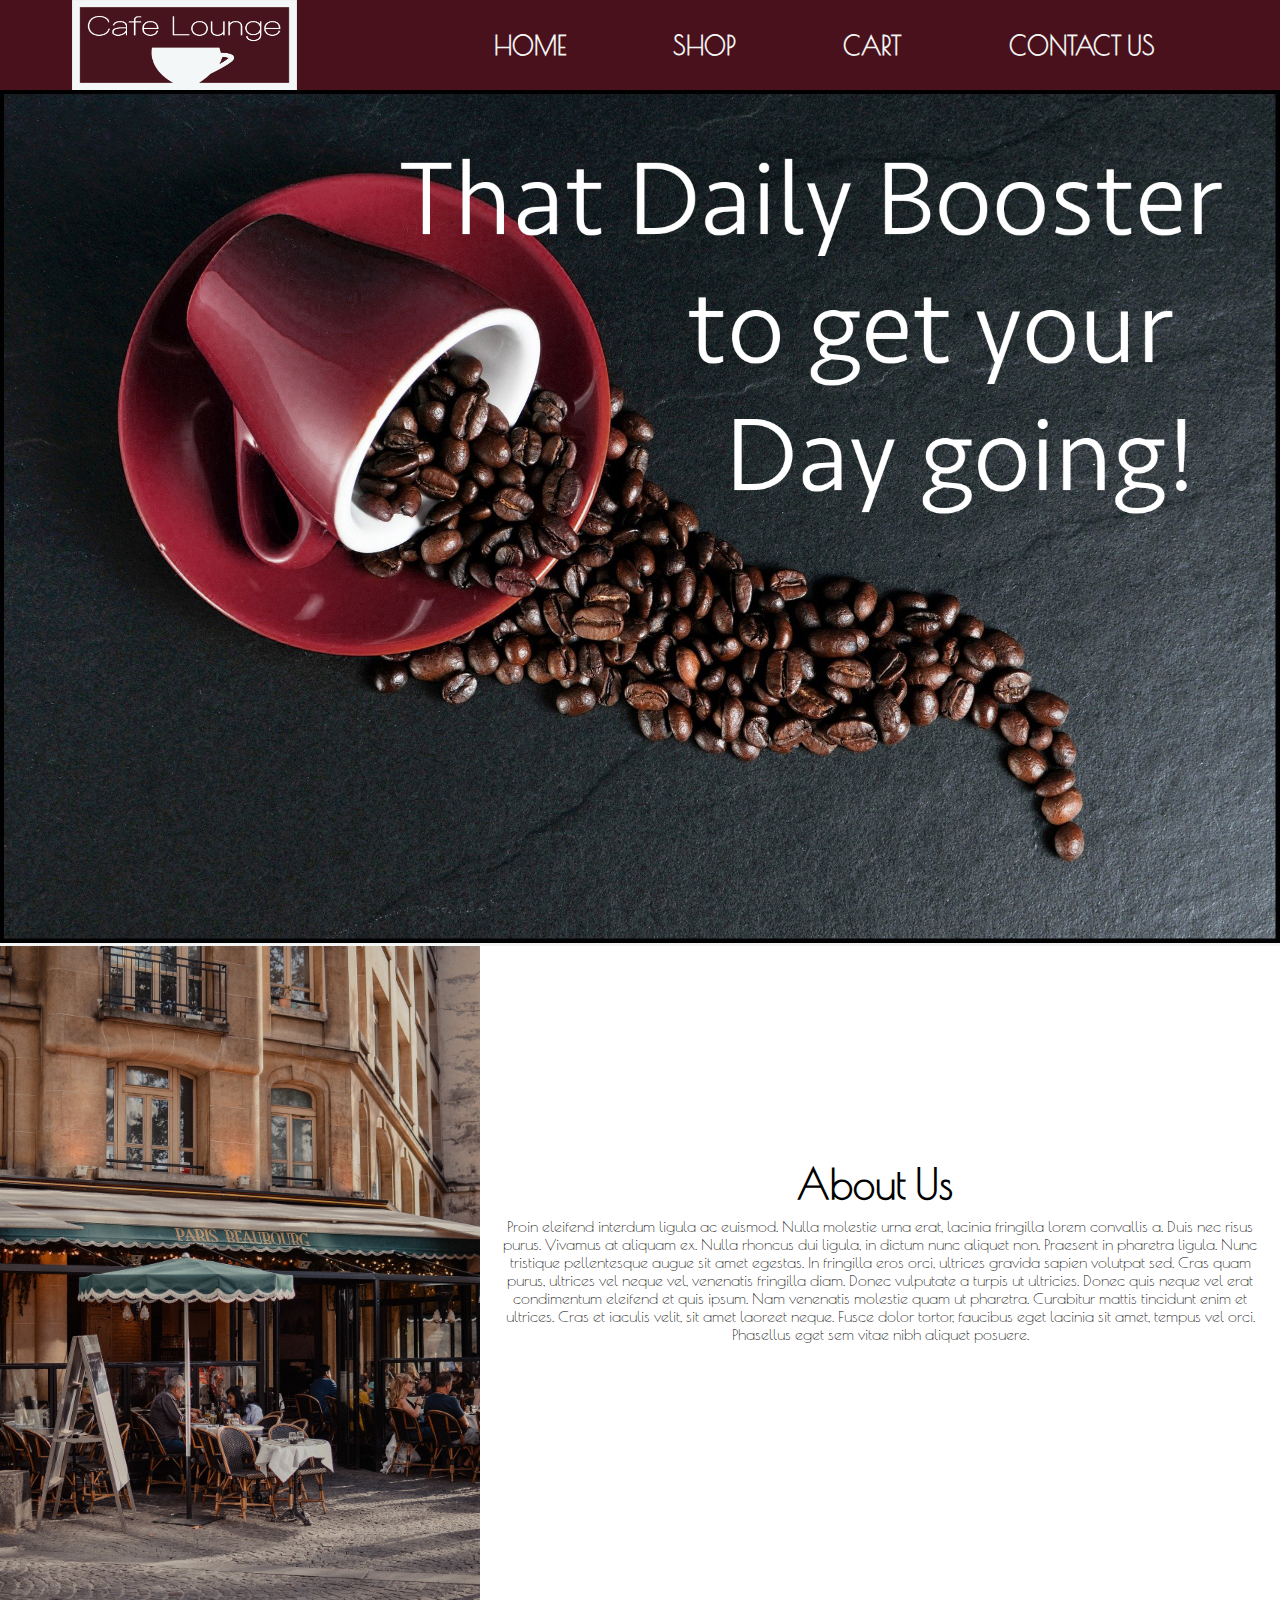
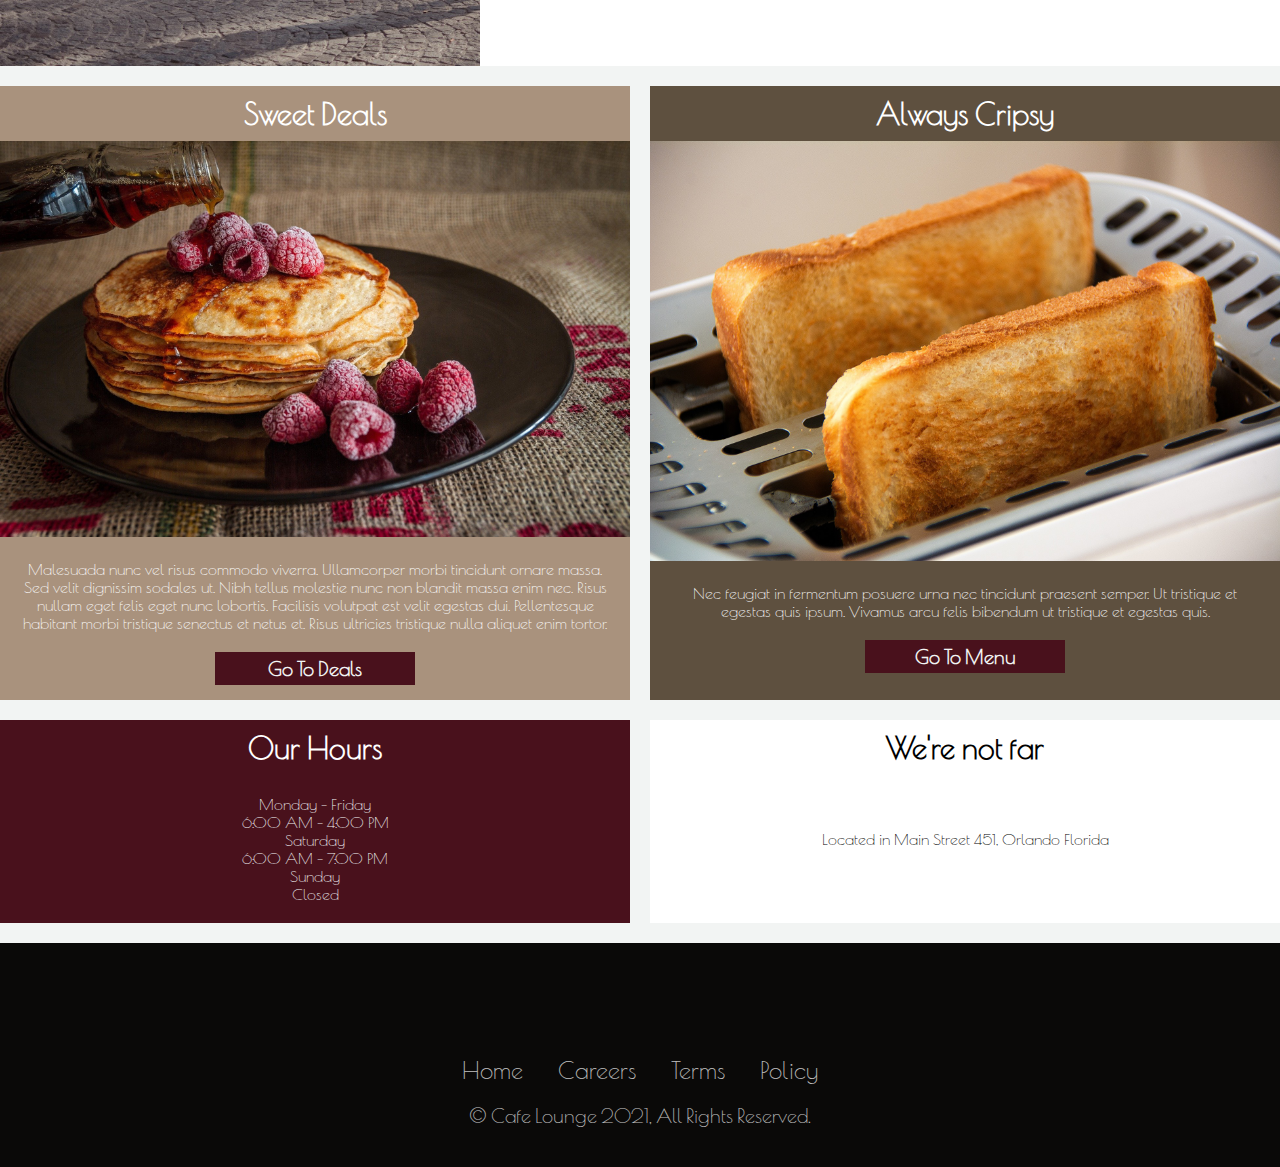
<file: index.html>
<!doctype html>
<html>
<head>
<meta charset="UTF-8">
	<meta name="viewport" content="width=device-width, initial-scale=1.0">
<title>Coffee Lounge</title>
	<link rel="stylesheet" href="stylesheet.css">
	<!-- Google Font below -->
	<link rel="preconnect" href="https://fonts.googleapis.com"> 
<link rel="preconnect" href="https://fonts.gstatic.com" crossorigin> 
<link href="https://fonts.googleapis.com/css2?family=Poiret+One&display=swap" rel="stylesheet">
	<!-- Google Fonts code above -->
	<!-- Font Awesome Code Below -->
	<link rel="stylesheet" href="https://use.fontawesome.com/releases/v5.15.4/css/all.css" integrity="sha384-DyZ88mC6Up2uqS4h/KRgHuoeGwBcD4Ng9SiP4dIRy0EXTlnuz47vAwmeGwVChigm" crossorigin="anonymous">
</head>

<body>
	<!-- Navigation -->
<nav>
		<div class="logo">
	    <img src="images/CafeLoungeLogo.png"  alt="Coffee Lounge Logo" class="logo"/> 
		</div>
		<ul class="nav-links">
			<li><a href="index.html">Home</a></li>
			<li><a href="shop.html">Shop</a></li>
			<li class="cart"><a href="cart.html">Cart <i class="fas fa-shopping-cart"></i><span></span></a></li>
			<li><a href="contact.html">Contact Us</a></li>
		</ul>
		<div class="togglebutton">
			<div class="line1"></div>
			<div class="line2"></div>
			<div class="line3"></div>
		</div>
	</nav>
	
	<!-- Image of Coffee Beans -->
	<div class="coffeebeans">
		<img src="images/coffeebeans.jpg" width="1920" height="1279" alt="Image of coffee" class="image1"/>
	</div> 
	
	<!-- Main Content Area -->
	
	<div class="container">
	<main class="main">
		<div>
		<img src="images/restaurant.jpg" class="restaurantimg" alt=""/>
		</div>
		<div class="restaurantContent">
			<h2 class="centerh2">About Us</h2>
				<p>Proin eleifend interdum ligula ac euismod. Nulla molestie urna erat, lacinia fringilla lorem convallis a. Duis nec risus purus. Vivamus at aliquam ex. Nulla rhoncus dui ligula, in dictum nunc aliquet non. Praesent in pharetra ligula. Nunc tristique pellentesque augue sit amet egestas. In fringilla eros orci, ultrices gravida sapien volutpat sed. Cras quam purus, ultrices vel neque vel, venenatis fringilla diam. Donec vulputate a turpis ut ultricies. Donec quis neque vel erat condimentum eleifend et quis ipsum. Nam venenatis molestie quam ut pharetra. Curabitur mattis tincidunt enim et ultrices. Cras et iaculis velit, sit amet laoreet neque. Fusce dolor tortor, faucibus eget lacinia sit amet, tempus vel orci. Phasellus eget sem vitae nibh aliquet posuere.</p></div>
		</main>
	<div class="content1">
	  	<h3 class="centerh3">Sweet Deals</h3>
			<img src="images/pancakes.jpg" class="pancakesimg" alt="pancakes"/> 
		<p class="contentP">Malesuada nunc vel risus commodo viverra. Ullamcorper morbi tincidunt ornare massa. Sed velit dignissim sodales ut. Nibh tellus molestie nunc non blandit massa enim nec. Risus nullam eget felis eget nunc lobortis. Facilisis volutpat est velit egestas dui. Pellentesque habitant morbi tristique senectus et netus et. Risus ultricies tristique nulla aliquet enim tortor. </p>
		<button class="contentbutton" type="button" style="vertical-align: middle"><span>Go To Deals</span></button>
		</div>
	<div class="content2">
		<h3 class="centerh3">Always Cripsy</h3>
		<img src="images/bread.jpg" class="breadimg" alt="toasted bread"/>
		<p class="contentP">Nec feugiat in fermentum posuere urna nec tincidunt praesent semper. Ut tristique et egestas quis ipsum. Vivamus arcu felis bibendum ut tristique et egestas quis.</p>
		<button class="contentbutton" type="button" style="vertical-align: middle"><span>Go To Menu</span></button>
		</div>
	<div class="content3">
			<h3 class="centerh3">Our Hours <i class="far fa-clock"></i></h3>
				<ul class="storehours">
					<li>Monday - Friday</li>
					<li>6:00 AM - 4:00 PM</li>
					<li>Saturday</li>
					<li>6:00 AM - 7:00 PM</li>
					<li>Sunday</li>
					<li>Closed</li>
				</ul>
		</div>
	<div class="content4">
			<h3 class="centerh3">We're not far <i class="fas fa-location-arrow"></i></h3>
		<p>Located in Main Street 451, Orlando Florida</p>
		</div>
		
		<!-- Footer Area -->
	<footer>
		<div class="social">
			<a href="https://www.facebook.com/" target="_blank"><i class="fab fa-facebook-square"></i></a>
			<a href="https://www.instagram.com/?hl=en" target="_blank"><i class="fab fa-instagram-square"></i></a>
			<a href="https://www.youtube.com/" target="_blank"><i class="fab fa-youtube"></i></a>
			<a href="https://twitter.com/?lang=en" target="_blank"><i class="fab fa-twitter-square"></i></a>
		</div>
		<ul class="list">
			<li><a href="#">Home</a></li>
			<li><a href="#">Careers</a></li>
			<li><a href="#">Terms</a></li>
			<li><a href="#">Policy</a></li>
		</ul>
		<p class="copyright">&copy Cafe Lounge 2021, All Rights Reserved.</p>
	</footer>
	</div>
	
	
<!-- Script Link Below -->
	<script src="script.js"></script>
	<script src="shop.js"></script>
	
</body>
</html>
</file>
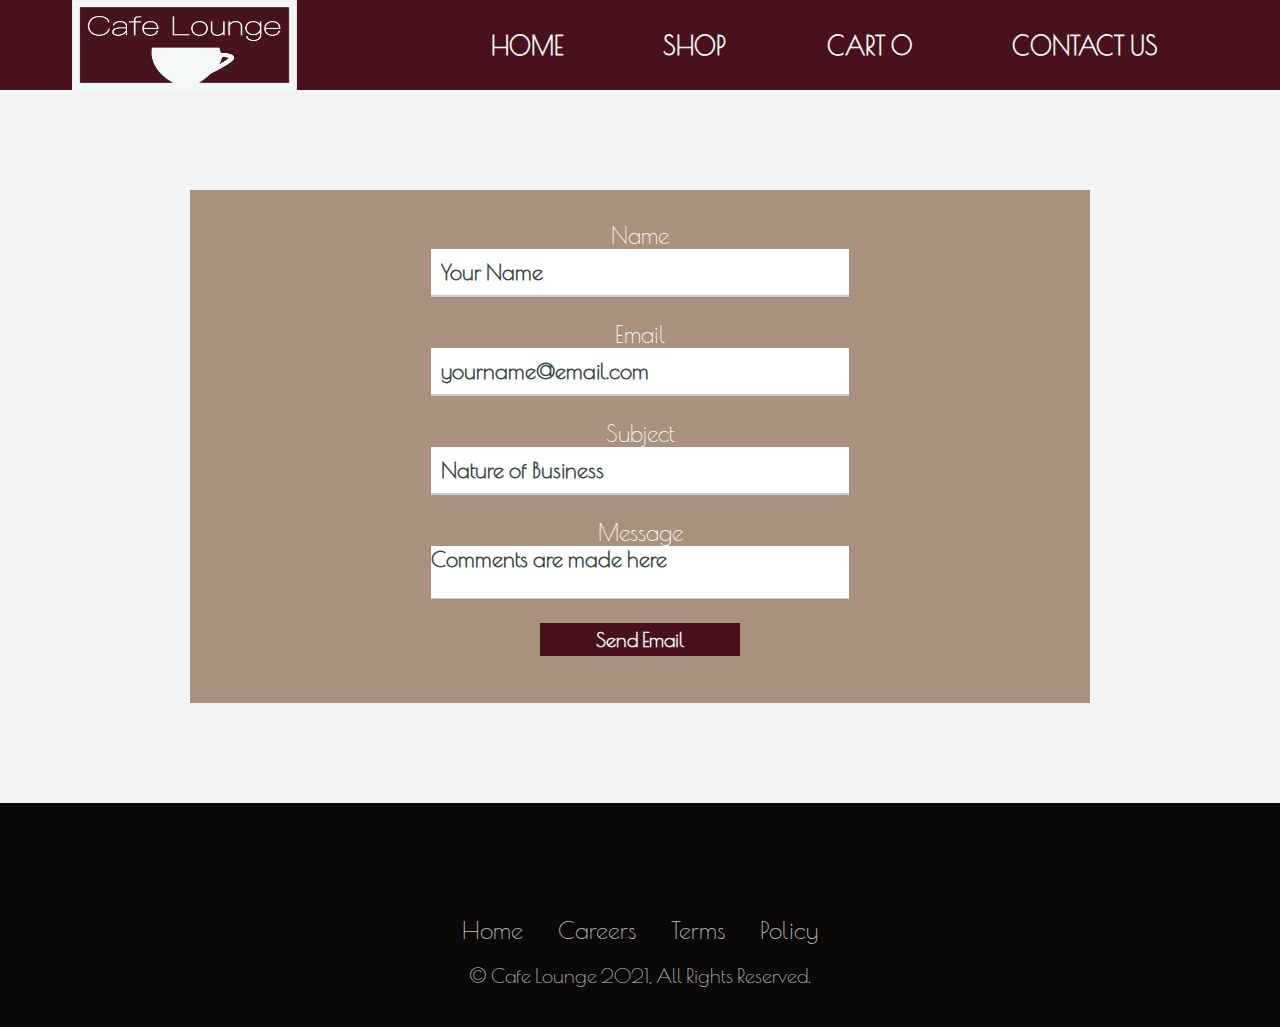
<file: contact.html>
<!--


-->


<html>
<head>
<meta charset="UTF-8">
	<meta name="viewport" content="width=device-width, initial-scale=1.0">
<title>Untitled Document</title>
<link href="stylesheet.css" rel="stylesheet" type="text/css">
	<!-- Google Font below -->
	<link rel="preconnect" href="https://fonts.googleapis.com"> 
<link rel="preconnect" href="https://fonts.gstatic.com" crossorigin> 
<link href="https://fonts.googleapis.com/css2?family=Poiret+One&display=swap" rel="stylesheet">
	<!-- Google Fonts code above -->
	<!-- Font Awesome Code Below -->
	<link rel="stylesheet" href="https://use.fontawesome.com/releases/v5.15.4/css/all.css" integrity="sha384-DyZ88mC6Up2uqS4h/KRgHuoeGwBcD4Ng9SiP4dIRy0EXTlnuz47vAwmeGwVChigm" crossorigin="anonymous">
</head>

<body>
	
		<!-- Navigation -->
<nav>
		<div class="logo">
	    <img src="images/CafeLoungeLogo.png"  alt="Coffee Lounge Logo" class="logo"/> 
		</div>
		<ul class="nav-links">
			<li><a href="index.html">Home</a></li>
			<li><a href="shop.html">Shop</a></li>
			<li class="cart"><a href="cart.html">Cart <i class="fas fa-shopping-cart"></i><span> 0</span></a></li>
			<li><a href="contact.html">Contact Us</a></li>
		</ul>
		<div class="togglebutton">
			<div class="line1"></div>
			<div class="line2"></div>
			<div class="line3"></div>
		</div>
	</nav>
	
	<!-- Main Content Area -->
	
	<div class="containerform">
		<form action="contact.php" method="POST" class="form">
			<div class="form-group">
			<label for="name" class="form-label">Name</label>
			<input type="text" class="form-control" id="name" name="name" placeholder="Your Name" tabindex="1" required>
			</div>
			<div class="form-group">
				<label for="email" class="form-label">Email</label>
			<input type="email" class="form-control" id="email" name="email" placeholder="yourname@email.com" tabindex="2" required>
			</div>
			<div class="form-group"
				 ><label for="subject" class="form-label">Subject</label>
			<input type="text" class="form-control" id="subject" name="subject" placeholder="Nature of Business" tabindex="3" required>
			</div>
			<div class="form-group">
				<label for="message" class="form-label">Message</label>
				<textarea row="5" cols="50" id="message" name="message" placeholder="Comments are made here" tabindex="4" class="form-control"></textarea>
			</div>
			<div>
				<button class="contentbutton" type="button" style="vertical-align: middle"><span>Send Email</span></button>
			</div>
		</form>
	</div>
	
	
	
	
			<!-- Footer Area -->
	<footer>
		<div class="social">
			<a href="https://www.facebook.com/" target="_blank"><i class="fab fa-facebook-square"></i></a>
			<a href="https://www.instagram.com/?hl=en" target="_blank"><i class="fab fa-instagram-square"></i></a>
			<a href="https://www.youtube.com/" target="_blank"><i class="fab fa-youtube"></i></a>
			<a href="https://twitter.com/?lang=en" target="_blank"><i class="fab fa-twitter-square"></i></a>
		</div>
		<ul class="list">
			<li><a href="#">Home</a></li>
			<li><a href="#">Careers</a></li>
			<li><a href="#">Terms</a></li>
			<li><a href="#">Policy</a></li>
		</ul>
		<p class="copyright">&copy Cafe Lounge 2021, All Rights Reserved.</p>
	</footer>
	
	
<!-- Script Link Below -->
	<script src="script.js"></script>
	<script src="shop.js"></script>
	
</body>
</html>
</file>
<file: stylesheet.css>
@charset "UTF-8";
/* CSS Document */
* {
	margin: 0px;
	padding: 0px;
	box-sizing: border-box;
	font-family: 'Poiret One', cursive;
}

body {
	margin: auto;
	max-width: 1920px;
	background-color: #f2f4f3;
	position: relative;
	z-index: -2;
}

/* Coffee Lounge Logo */
.logo {
	width: 225px;
	height: 10vh;
}

/* Nav CSS */
nav {
	display: flex;
	justify-content: space-around;
	align-items: center;
	min-height: 8vh;
	background-color: #49111C;
	position: static;
	z-index: 100;
}
.nav-links {
	display: flex;
	justify-content: space-around;
	width: 50%;
}
.nav-links li {
	list-style: none;
}
.nav-links a {
	color:#f2f4f3;
	font-size: 25px;
	text-decoration: none;
	text-transform: uppercase;
	font-weight: bold;
}

.togglebutton div {
	width: 25px;
	height: 5px;
	background-color: #f2f4f3;
	border-radius: 0.5em;
	margin: 5px;
	transition: all 0.3s ease;
}
.togglebutton {
	display: none;
	cursor: pointer;
}

/* Tablet Mode */ 
@media screen and (max-width: 1300px){
	.nav-links {
		width: 60%;
	}
}

/* Mobile Mode */
@media screen and (max-width: 840px) {
	body {
		overflow-x: hidden;
	}
	.nav-links {
		position: absolute;
		right: 0px;
		height: 92vh;
		top: 10vh;
		background-color: #49111C;
		display: flex;
		flex-direction: column;
		align-items: center;
		width: 60%;
		transform: translateX(100%);
		transition: transform 0.5s ease-in;
	}
	.nav-links li {
		opacity: 0;
	}
	.togglebutton {
		display: block;
	}
}

/* Nav CSS Below */
.nav-active {
	transform: translateX(0%);
}
@keyframes navLinkFade {
	from{
		opacity: 0;
		transform: translateX(50px);
	}
	to{
		opacity: 1;
		transform: translateX(0px);
	}
}

.toggle .line1 {
	transform: rotate(-45deg) translate(-5px, 8px);
}
.toggle .line2 {
	opacity: 0;
}
.toggle .line3 {
	transform: rotate(45deg) translate(-5px, -10px);
}

/* Home Page */

.coffeebeans {
	display: block;
	margin-left: auto;
	margin-right: auto;
	width: 100%;
}
.image1 {
	width: 100%;
	height: auto;
}

/* Home Page Grid Layout */

.container {
	display: grid;
	height: 100vh;
	grid-template-columns: 1fr 1fr 1fr 1fr;
	grid-template-rows: 2fr 1fr 1fr 0.5fr;
	grid-gap: 20px;
	grid-template-areas:
		"main main main main"
		"content1 content1 content2 content2"
		"content3 content3 content4 content4"
		"footer footer footer footer";
}

.main {
	background-color: white;
	grid-area: main;
}
.content1 {
	background-color: #a9927d;
	grid-area: content1;
	text-align: center;
}
.content2 {
	background-color: #5e503f;
	grid-area: content2;
	text-align: center;
}
.content3 {
	background-color: #49111c;
	grid-area: content3;
	text-align: center;
}
.content4 {
	background-color: white;
	color: black;
	grid-area: content4;
	text-align: center;
}
footer {
	background-color: #0a0908;
	color: white;
	grid-area: footer;
	text-align: center;
}

.restaurantimg {
	width: 480px;
	height: auto;
	float: left;
	margin-right: 15px;
}

.restaurantContent {
	text-align: center;
	padding: 190px 0px 150px 10px;
	margin: 15px;
}

.centerh2 {
	text-align: center;
	margin: 10px;
	font-size: 40px;
	font-weight: bold;
}
.centerh3 {
	margin: 10px;
	font-size: 30px;
	font-weight: bold;
	color: white;
}
.pancakesimg {
	width: 100%;
	height: auto;
}
.contentP {
	color: white;
	padding: 20px;
}

/* Button CSS */
.contentbutton {
	display: inline-block;
	font-size: 20px;
	font-weight: bold;
	padding: 5px;
	margin-bottom: 15px;
	background-color: #49111C;
	color: #f2f4f3;
	border: none;
	text-align: center;
	transition: all 0.5s;
	cursor: pointer;
	width: 200px;
}
.contentbutton span {
	cursor: pointer;
	display: inline-block;
	position: relative;
	transition: 0.5s;
}
.contentbutton span:after {
	content: '\00bb';
	position: absolute;
	opacity: 0;
	top: 0;
	right: -20px;
	transition: 0.5s;
}
.contentbutton:hover span {
	padding-right: 25px;
}
.contentbutton:hover span:after {
	opacity: 1;
	right: 0;
}

/* Homepage Content */
.breadimg {
	width: 100%;
	height: auto;
}
.storehours {
	color: #f2f4f3;
	padding: 20px;
}
.storehours li {
	list-style: none;
}
.content4 h3 {
	color: black;
}
.content4 p {
	padding-top: 55px;
}


/* Footer CSS */

footer {
	padding: 40px 0;
	position: relative;
	z-index: -1;
}
footer .social {
	padding-bottom: 25px;
}
footer .social a {
	font-size: 30px;
	color: white;
	width: 40px;
	height: 40px;
	line-height: 38px;
	display: inline-block;
	text-align: center;
	margin: 0 8px;
	opacity: 0.75;
}
footer .social a:hover {
	opacity: 1;
}
footer ul {
	margin-top: 0;
	padding: 0;
	list-style: none;
	font-size: 24px;
	line-height: 1.6;
	margin-bottom: 0;
}
footer ul li a {
	color: white;
	text-decoration: none;
	opacity: 0.75;
}
footer ul li {
	display: inline-block;
	padding: 0 15px;
}
footer ul li a:hover {
	opacity: 1;
}
footer .copyright {
	margin-top: 15px;
	text-align: center;
	font-size: 20px;
	opacity: 0.75;
}





/* Shop Page */

.menu {
	padding: 0 0 30px 0;
	display: grid;
	grid-template-columns: repeat(auto-fit, minmax(350px, 1fr));
	grid-gap: 20px 40px;
}
.menuheading {
	background-color: #a9927d;
	color: white;
	margin-bottom: 30px;
	padding: 30px 0;
	grid-column: 1/-1;
	text-align: center;
}
.menuheading h1 {
	font-weight: 400;
	font-size: 40px;
	letter-spacing: 7px;
	margin-bottom: 10px;
}
.menuheading h3 {
	font-weight: 600;
	font-size: 33px;
	letter-spacing: 3px;
}

.food-items {
	display: grid;
	position: relative;
	grid-template-rows: auto 1fr;
	border-radius: 15px;
	box-shadow: 0 0 15px rgba(0, 0, 0, 0.1);
}
.food-items img {
	position: relative;
	width: 100%;
	border-radius: 15px 15px 0 0;
}


.details {
	padding: 20px 10px;
	display: grid;
	grid-template-rows: auto 1fr 50px;
	grid-row-gap: 15px;
}
.details-sub {
	display: grid;
	grid-template-columns: auto auto;
}
.details-sub h5 {
	font-weight: 600;
	font-size: 18px;
}
.price {
	text-align: left;
}
.details p {
	color: #6f6f6f;
	font-size: 15px;
	line-height: 28px;
	font-weight: 400;
	align-self: stretch;
}
.noverlapping {
	position: static;
	z-index: -30;
}
.shoppingcart {
	display: none;
}
.mobilecartbutton {
	display: none;
}





/* CART PAGE CSS */

.products-container {
	max-width: 650px;
	justify-content: space-around;
	margin: 0 auto;
	margin-top: 50px;
	display: flex;
	flex: wrap;
}
.products-container {
	display: flex;
	justify-content: center;
	flex-wrap: wrap;
	margin-top: 50px;
	padding-bottom: 100px;
}
.products-container ion-icon {
	font-size: 25px;
	color: #49111c;
	margin-left: 10px;
	margin-right: 10px;
	cursor: pointer;
	position: relative;
	z-index: -1;
}
.product-header {
	width: 100%;
	max-width: 650px;
	display: flex;
	justify-content: flex-start;
	border-bottom: 4px solid lightgray;
	margin: 0 auto;
}
.product-title {
	width: 45%;
}
.product-price {
	width: 15%;
	border-bottom: 1px solid lightgray;
	display: flex;
	align-items: center;
}
.quantity {
	width: 30%;
	border-bottom: 1px solid lightgray;
	display: flex;
	align-items: center;
}
.total {
	width: 10%;
	border-bottom: 1px solid lightgray;
	display: flex;
	align-items: center;
}
.product {
	width: 45%;
	display: flex;
	justify-content: space-around;
	align-items: center;
	padding: 10px 0;
	border-bottom: 1px solid lightgray;
}
.products {
	width: 100%;
	display: flex;
	flex-wrap: wrap;
}
.products img {
	width: 75px;
}
.basketTotalContainer {
	display: flex;
	justify-content: flex-end;
	width: 100%;
	padding: 10px 0;
}
.basketTotalTitle {
	width: 30%;
}
.basketTotal {
	width: 10%;
}




/* CONTACT PAGE CSS */


.containerform {
	width: 900px;
	background-color: #a9927d;
	text-align: center;
	margin: 100px auto;
	padding: 2em;
}
.form-group {
	margin-bottom: 1.5em;
}
.form-label {
	font-size: 23px;
	color: white;
	display: block;
}
.form-control {
	box-shadow: none;
	border-radius: 0;
	border-color: #ccc;
	border-style: none none solid none;
	width: 50%;
	font-size: 22px;
	transition: all .6s;
}
textarea {
	resize: none;
}
.form-control::placeholder {
	color: #3d4849;
	font-weight: bold;
}
.form-control:focus {
	box-shadow: none;
	border-color: #3d4849;
	outline: none;
}
.form-group:focus-within {
	transform: scale(1.1, 1.1);
}
.form-control:invalid:focus {
	border-color: red;
}
.form-control:valid:focus {
	border-color: green;
}
input {
	padding: 10px;
}











@media screen and (max-width: 640px) {
	/* Container Grid Mobile CSS */
	
	.container {
	grid-template-columns: 1fr;
	grid-template-rows: 1fr 1fr 1fr 1fr 1fr 1fr;
	grid-gap: 0;
	grid-template-areas: 
		"main"
		"content1"
		"content2"
		"content3"
		"content4"
		"footer";
	} 
	.restaurantimg {
		display: block;
		margin-left: auto;
		margin-right: auto;
		width: 100%;
		margin-bottom: 15px;
	}
	.content4 p {
		margin: 55px;
	}
	.main p {
		margin-bottom: -110px;
	}
	.shoppingcart button {
		display: block;
		width: 100%;
		height: 80px;
		font-size: 30px;
	}
	.shoppingcart {
		display: block;
	}
	.mobilecartbutton {
		display: block;
		text-align: center;
		background-color: #49111C;
		height: 80px;
		padding: 15px;
	}
	.mobilecartbutton a {
		text-decoration: none;
		color: white;
		font-size: 30px;
	}
	.containerform {
		width: 400px;
		padding-left: 40px;
		text-align: left;
		
	}
}
/* Tablet Mode */
@media screen and (max-width: 800px) {
	.restaurantimg {
		display: block;
		margin-left: auto;
		margin-right: auto;
		width: 100%;
		margin-bottom: 15px;
	}
	.containerform {
		width: 700px;
	}
	
}
</file>
